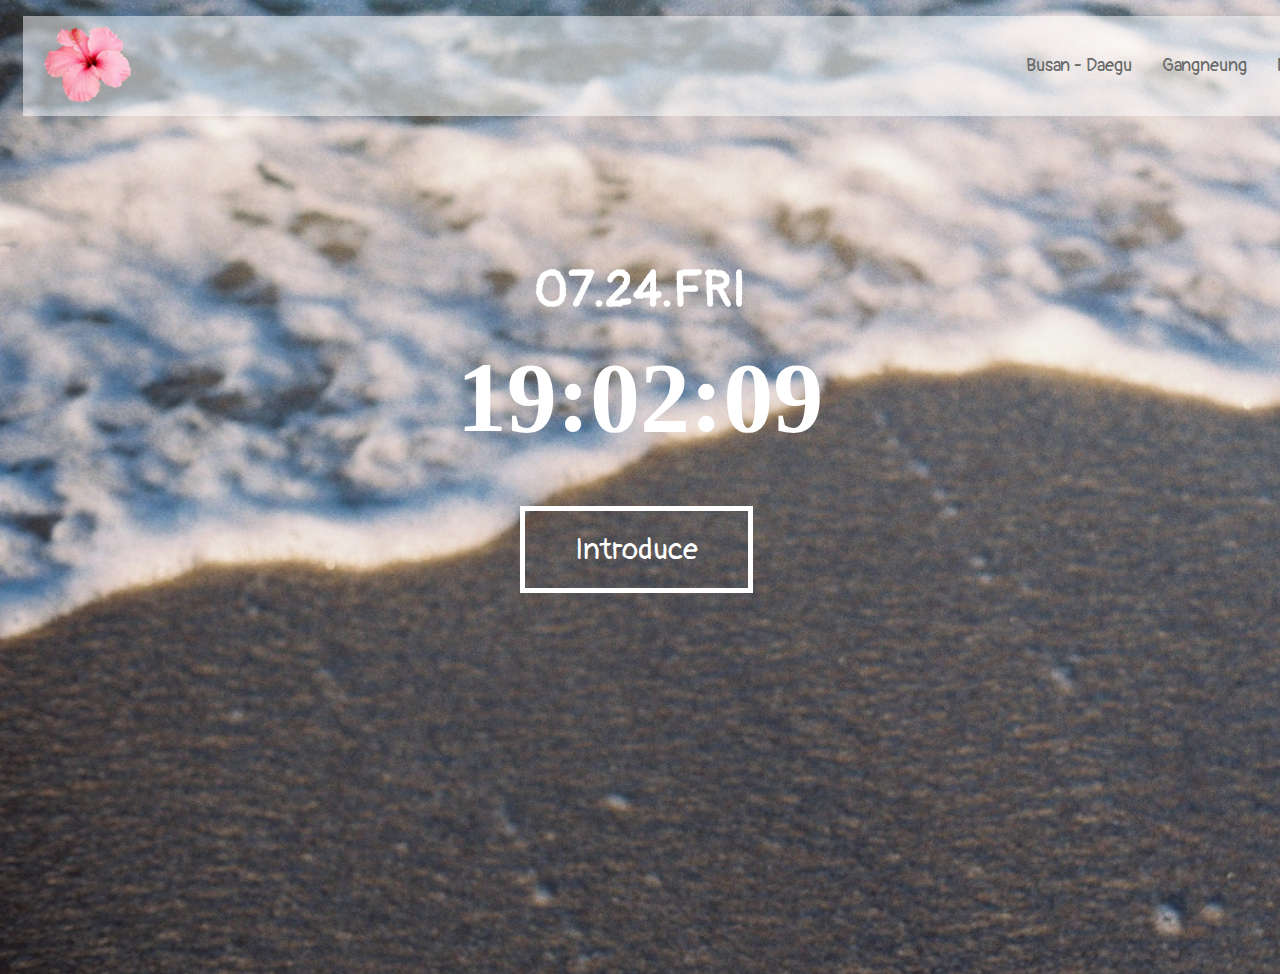
<file: 오픈소스_기말과제/index.html>
<!DOCTYPE html>
<html lang="kr" dir="ltr">
  <head>
    <meta charset="utf-8">
    <title>Songwon</title>
      <link rel="stylesheet" href="css/index_style.css">
      <link rel="preconnect" href="https://fonts.gstatic.com">
<link href="https://fonts.googleapis.com/css2?family=Pangolin&display=swap" rel="stylesheet">
     
       <script>
       window.onload = function()
       {
            
            var clk = document.getElementById('clock');
          
           setInterval(function() {
                        var now = new Date();
                        var hour = now.getHours();
                        var min = now.getMinutes();
                        var sec = now.getSeconds();
           clk.innerHTML = `${hour <10 ? `0${hour}`:hour}:${min<10 ? `0${min}`:min}:${sec<10 ? `0${sec}`:sec}`}, 100);
           
            var date = document.getElementById('day');
           setInterval(function() {
                        var now = new Date();
                        var mon = now.getMonth();
                        var days = now.getDate();
           var week =new Array('SUN', 'MON', 'TUE', 'WED', 'THU', 'FRI', 'SAT');
           var day = week[now.getDay()];
           date.innerHTML = `${mon+1<10 ? `0${mon+1}`:mon+1}.${days<10 ? `0${days}`:days}.${day}`}, 100);
       };  
        </script>
  </head>
    <body>
       <div class="nav">
           <a href="index.html"><img src="img/flower.png" width="90"> </a>
        <ul class="menu">
            <li><a href="Se.html" title="2021.05.01">Seoul</a></li>
            <li><a href="MS.html" title="2021.01.07">Making snowman</a></li>
            <li><a href="Gn.html" title="2020.08.10-2020.08.12">Gangneung</a></li>
            <li><a href="BD.html" title="2020.01.08-2020.01.09">Busan - Daegu</a></li>
           </ul>
        </div>
        <div class="intro">
         <h1 id="day"></h1>
         <h1 id="clock"></h1>  
        <div class="info">
            <a href="introduce.html">Introduce</a>
            </div>
        </div>
  
    </body>
</html>
</file>
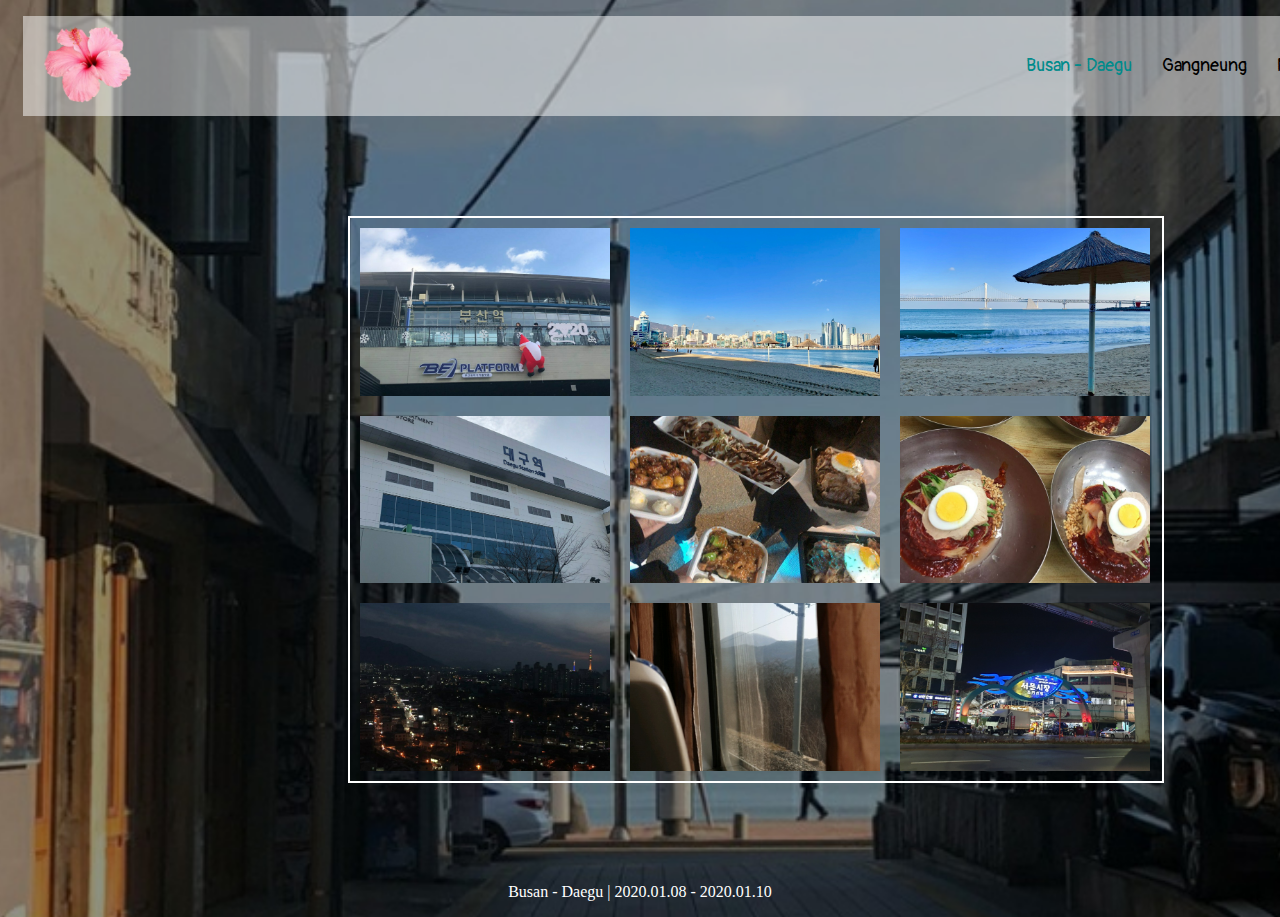
<file: 오픈소스_기말과제/BD.html>
<!DOCTYPE html>
<html lang="kr" dir="ltr">
  <head>
    <meta charset="utf-8">
    <title>Songwon</title>
      <link rel="stylesheet" href="css/BD_style.css">
      <link rel="preconnect" href="https://fonts.gstatic.com">
<link href="https://fonts.googleapis.com/css2?family=Pangolin&display=swap" rel="stylesheet">
  </head>
    <body>
       <div class="nav">
           <a href="index.html"><img src="img/flower.png" width="90"> </a>
        <ul class="menu">
            <li><a class="exc" href="Se.html" title="2021.05.01">Seoul</a></li>
             <li><a class="exc" href="MS.html" title="2021.01.07">Making snowman</a></li>
            <li><a class="exc" href="Gn.html" title="2020.08.10-2020.08.12">Gangneung</a></li>
             <li><a class="position" href="BD.html" title="2020.01.08-2020.01.10">Busan - Daegu</a></li>
           </ul>
        </div>
              <div class="display">
            <img src="img/BD/busan.jpg">
            <img src="img/BD/beach.jpg">
             <img src="img/BD/beach2.jpg">
             <img src="img/BD/daegu.jpg">
             <img src="img/BD/dinner.jpg">
                   <img src="img/BD/cool.jpg">
                   <img src="img/BD/night.jpg">
                   <img src="img/BD/train.jpg">
                   <img src="img/BD/seomun.jpg">
                   <div class="clear"></div>
        </div>
         <div class=date> <p>Busan - Daegu | 2020.01.08 - 2020.01.10</p></div>
    </body>
</html>
</file>
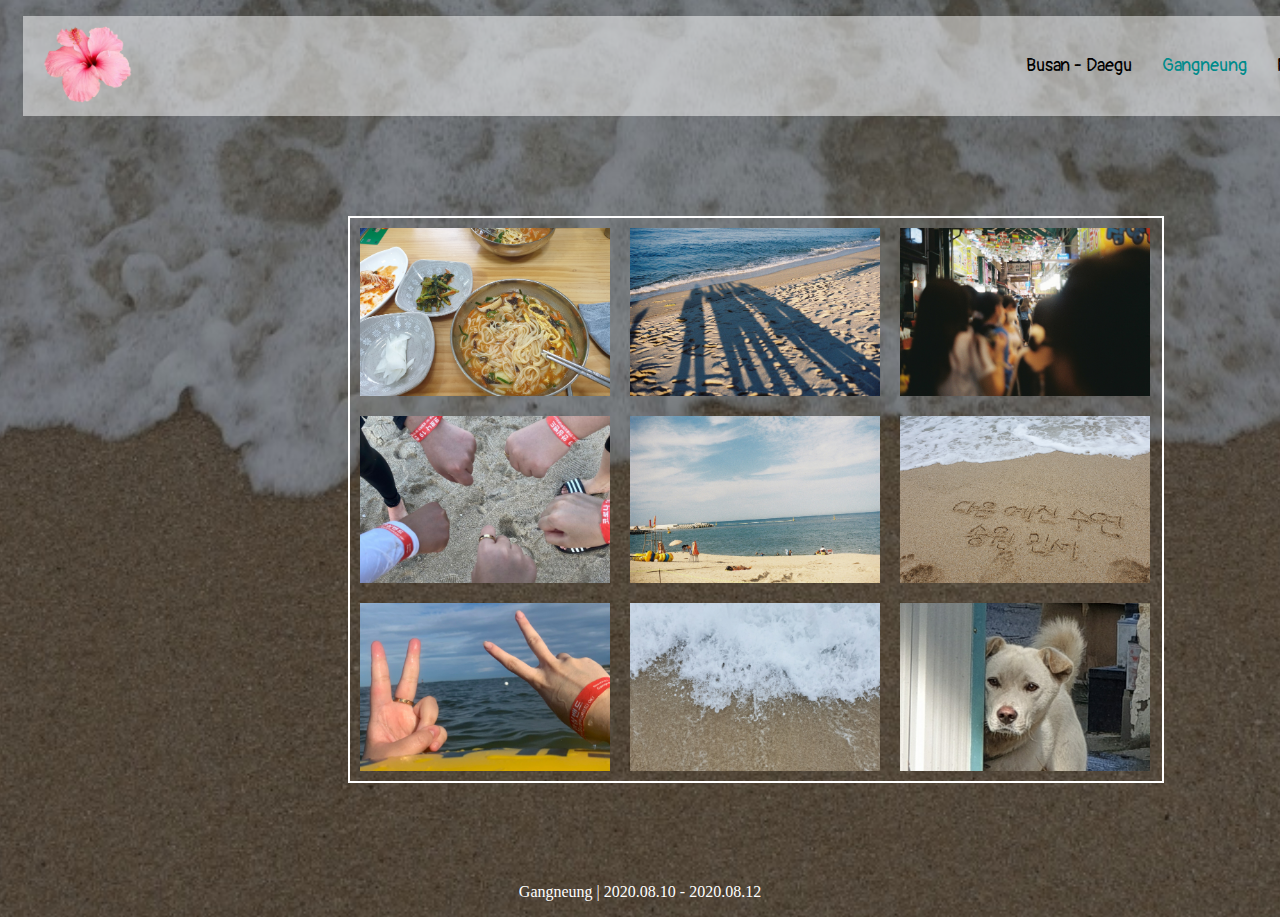
<file: 오픈소스_기말과제/Gn.html>
<!DOCTYPE html>
<html lang="kr" dir="ltr">
  <head>
    <meta charset="utf-8">
    <title>Songwon</title>
        <link rel="stylesheet" href="css/Gn_style.css">
      <link rel="preconnect" href="https://fonts.gstatic.com">
<link href="https://fonts.googleapis.com/css2?family=Pangolin&display=swap" rel="stylesheet">
    
  </head>
    <body>
       <div class="nav">
           <a href="index.html"><img src="img/flower.png" width="90"> </a>
        <ul class="menu">
            <li><a class="exc" href="Se.html" title="2021.05.01">Seoul</a></li>
             <li><a class="exc" href="MS.html" title="2021.01.07">Making snowman</a></li>
            <li><a class="position" href="Gn.html" title="2020.08.10 -2020.08.12">Gangneung</a></li>
             <li><a class="exc" href="BD.html" title="2020.01.08-2020.01.10">Busan - Daegu</a></li>
           </ul>
        </div>
              <div class="display">
        <img src="img/Gn/noodle.jpg">
             <img src="img/Gn/shadow.jpg">
             <img src="img/Gn/market.jpg">
             <img src="img/Gn/hand.jpg">
                  <img src="img/Gn/ocean.jpg">
                  <img src="img/Gn/rocking.jpg">
                  <img src="img/Gn/v.jpg">
                  <img src="img/Gn/wave.jpg">
                  <img src="img/Gn/dog.jpg">
                  <div class="clear"></div>
        </div>
        <div class=date> <p>Gangneung | 2020.08.10 - 2020.08.12</p></div>
    </body>
</html>
</file>
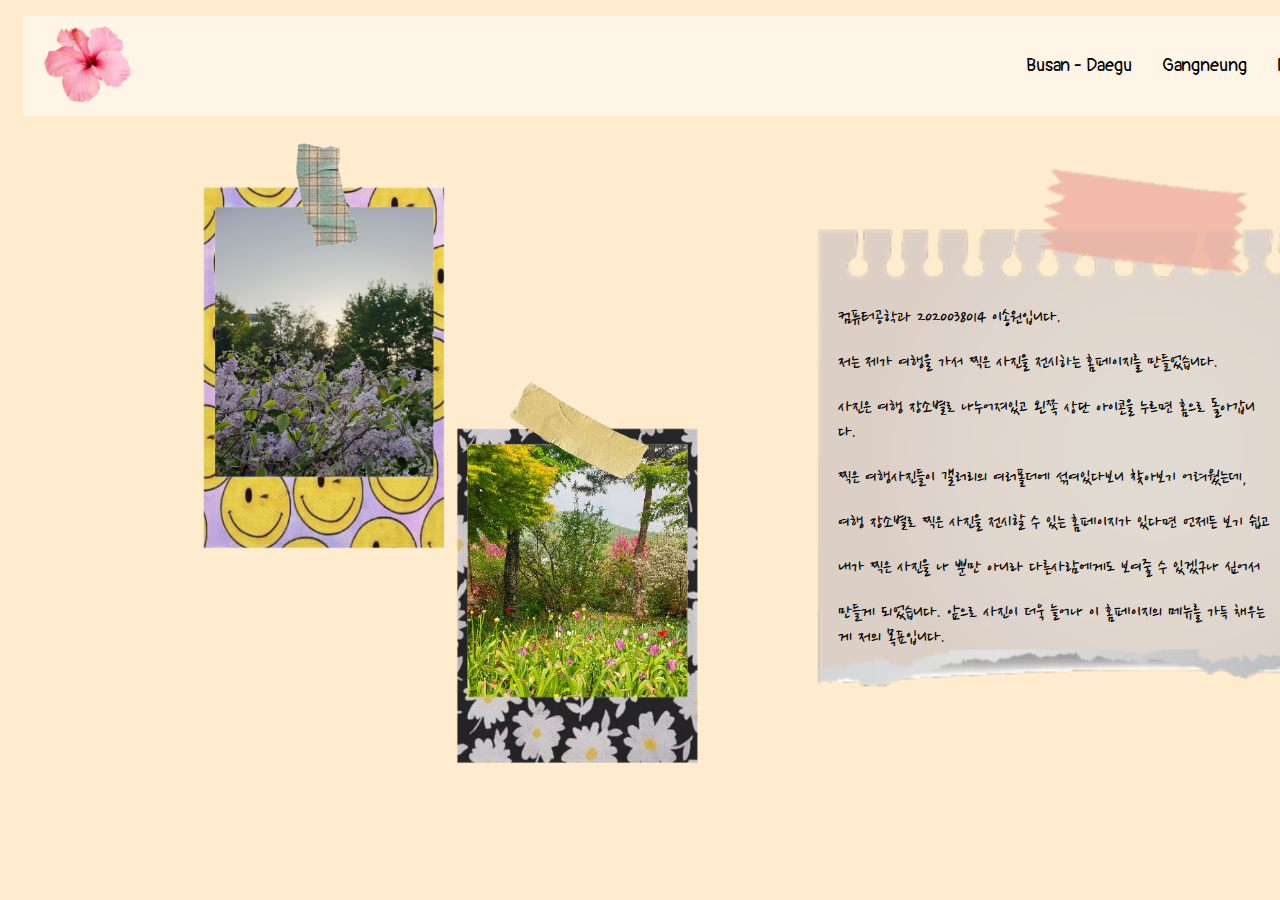
<file: 오픈소스_기말과제/introduce.html>
<!DOCTYPE html>
<html lang="kr" dir="ltr">
  <head>
    <meta charset="utf-8">
    <title>Songwon</title>
      <link rel="stylesheet" href="css/intro_style.css">
     <link rel="preconnect" href="https://fonts.gstatic.com">
<link href="https://fonts.googleapis.com/css2?family=Nanum+Pen+Script&family=Pangolin&display=swap" rel="stylesheet">
    
  </head>
    <body>
       <div class="nav">
           <a href="index.html"><img src="img/flower.png" width="90"> </a>
        <ul class="menu">
            <li><a href="Se.html" title="2021.05.01">Seoul</a></li>
             <li><a href="MS.html" title="2021.01.07">Making snowman</a></li>
            <li><a href="Gn.html" title="2020.08.10-2020.08.12">Gangneung</a></li>
             <li><a href="BD.html" title="2020.01.08-2020.01.09">Busan - Daegu</a></li>
           </ul>
        </div>
            <img class="photo" src="img/photos.png">
        <div class="bg">
            <img class="memo" src="img/memo.png">
        <div class="intro">
            <p>컴퓨터공학과 2020038014 이송원입니다.</p>
            <p>저는 제가 여행을 가서 찍은 사진을 전시하는 홈페이지를 만들었습니다.</p>
            <p>사진은 여행 장소별로 나누어져있고 왼쪽 상단 아이콘을 누르면 홈으로 돌아갑니다.</p>
            <p>찍은 여행사진들이 갤러리의 여러폴더에 섞여있다보니 찾아보기 어려웠는데,</p>
            <p>여행 장소별로 찍은 사진을 전시할 수 있는 홈페이지가 있다면 언제든 보기 쉽고</p>
            <p>내가 찍은 사진을 나 뿐만 아니라 다른사람에게도 보여줄 수 있겠구나 싶어서 </p>
            <p>만들게 되었습니다. 앞으로 사진이 더욱 늘어나 이 홈페이지의 메뉴를 가득 채우는게 저의 목표입니다.</p>
           
            </div>
        </div>
        
    </body>
</html>
</file>
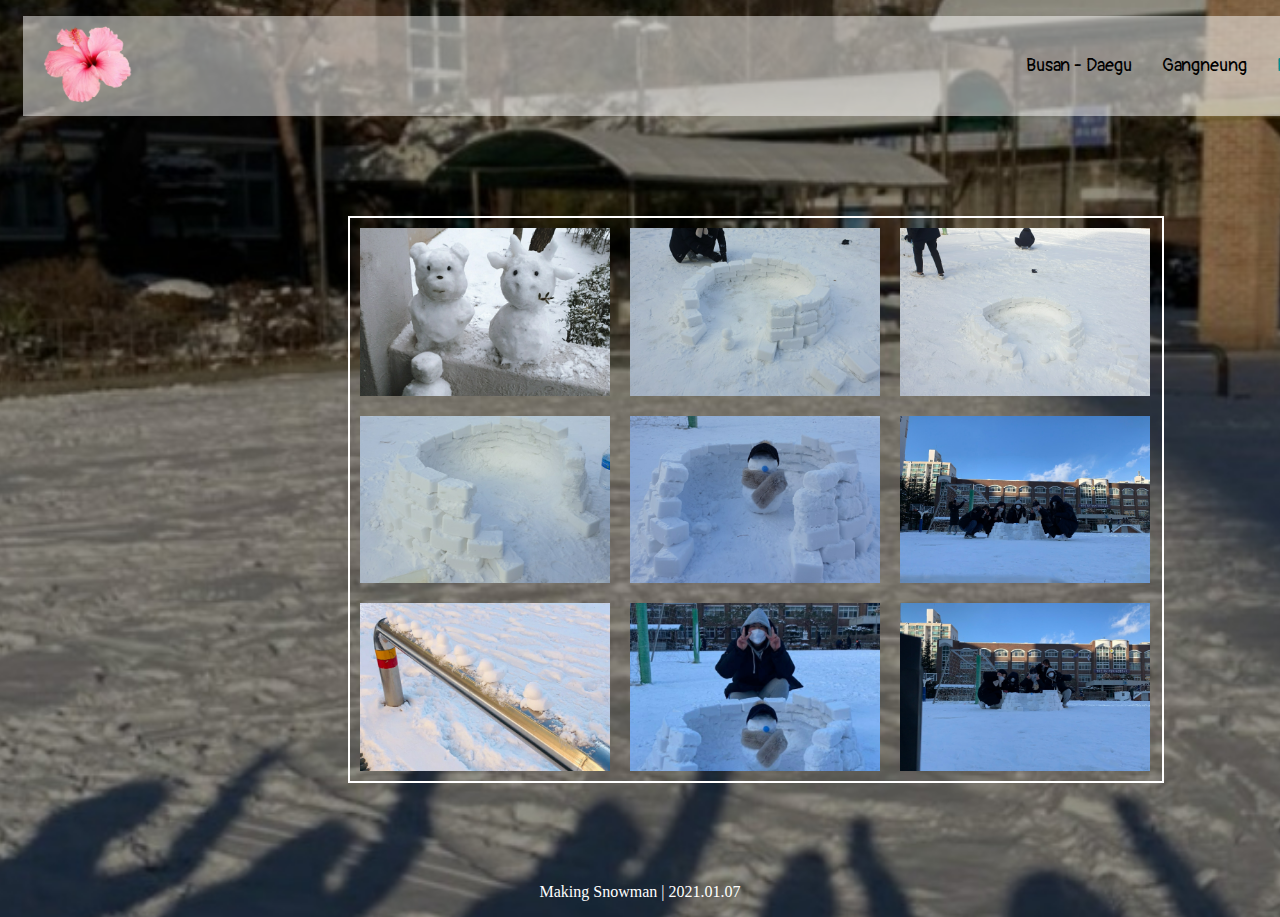
<file: 오픈소스_기말과제/MS.html>
<!DOCTYPE html>
<html lang="kr" dir="ltr">
  <head>
    <meta charset="utf-8">
    <title>Songwon</title>
        <link rel="stylesheet" href="css/MS_style.css">
      <link rel="preconnect" href="https://fonts.gstatic.com">
<link href="https://fonts.googleapis.com/css2?family=Pangolin&display=swap" rel="stylesheet">
    
  </head>
    <body>
       <div class="nav">
           <a href="index.html"><img src="img/flower.png" width="90"> </a>
        <ul class="menu">
            <li><a class="exc" href="Se.html" title="2021.05.01">Seoul</a></li>
             <li><a class="position" href="MS.html" title="2021.01.07">Making snowman</a></li>
            <li><a class="exc" href="Gn.html" title="2020.08.10-2020.08.12">Gangneung</a></li>
             <li><a class="exc" href="BD.html" title="2020.01.08-2020.01.10">Busan - Daegu</a></li>
           </ul>
        </div>
              <div class="display">
        <img src="img/MS/bearCow.jpg">
                    <img src="img/MS/igloo1.jpg">
                    <img src="img/MS/igloo2.jpg">
                    <img src="img/MS/igloo3.jpg">
             <img src="img/MS/igloo4.jpg">
             <img src="img/MS/together1.jpg">
             <img src="img/MS/duck.jpg">
                    <img src="img/MS/iglooAndMe.jpg">
                    <img src="img/MS/together2.jpg">
                   <div class="clear"></div>
        </div>
         <div class=date> <p>Making Snowman | 2021.01.07</p></div>
    </body>
</html>
</file>
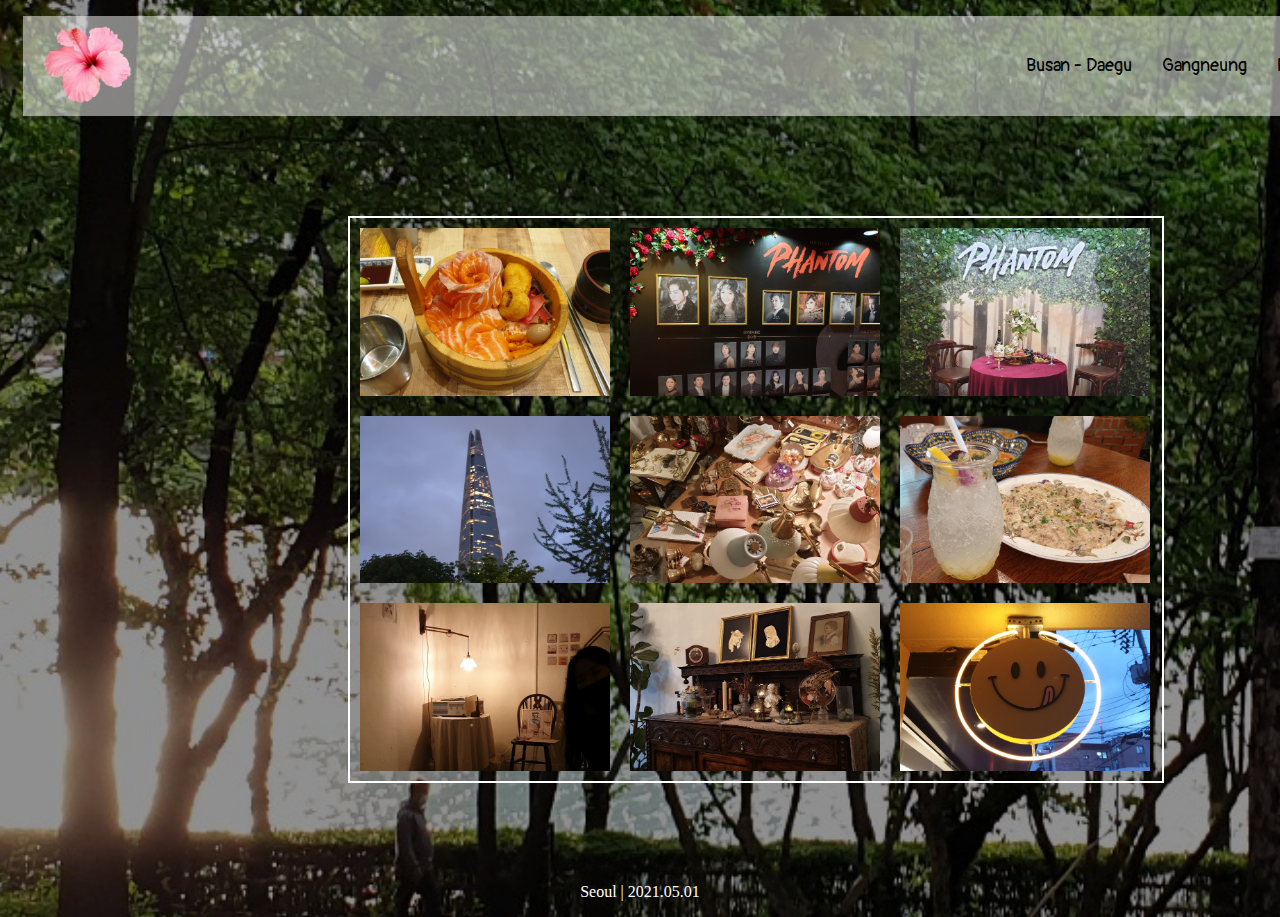
<file: 오픈소스_기말과제/Se.html>
<!DOCTYPE html>
<html lang="kr" dir="ltr">
  <head>
    <meta charset="utf-8">
    <title>Songwon</title>
        <link rel="stylesheet" href="css/Se_style.css">
      <link rel="preconnect" href="https://fonts.gstatic.com">
<link href="https://fonts.googleapis.com/css2?family=Pangolin&display=swap" rel="stylesheet">
  </head>
    <body>
       <div class="nav">
           <a href="index.html"><img src="img/flower.png" width="90"> </a>
        <ul class="menu">
            <li><a class="position" href="Se.html" title="2021.05.01">Seoul</a></li>
             <li><a class="exc" href="MS.html" title="2021.01.07">Making snowman</a></li>
            <li><a class="exc" href="Gn.html" title="2020.08.10-2020.08.12">Gangneung</a></li>
             <li><a class="exc" href="BD.html" title="2020.01.08-2020.01.10">Busan - Daegu</a></li>
           </ul>
        </div>
              <div class="display">
        <img src="img/Se/lunch.jpg">
                  <img src="img/Se/phantom.jpg">
             <img src="img/Se/phantom2.jpg">
             <img src="img/Se/lotte.jpg">
             <img src="img/Se/gemsung.jpg">
                  <img src="img/Se/dinner2.jpg">
                  <img src="img/Se/interior.jpg">
                  <img src="img/Se/interior2.jpg">
                  <img src="img/Se/smile.jpg">
                   <div class="clear"></div>
        </div>
         <div class=date> <p>Seoul | 2021.05.01</p></div>
    </body>
</html>
</file>
<file: 오픈소스_기말과제/css/index_style.css>
body {
    background-image: url("../img/index_back.jpg");
    background-size: 1750px;
    background-repeat: no-repeat;
}

.nav {
    background-color: rgba(255,255,255,0.5);
    width: 1450px;
    height: 100px;
    padding: 0px 20px;
    margin-left: 15px;
  
}
.nav a img{
    float: left;
    margin-top: 5px;
}

.menu li {
    list-style: none;
    margin-top: 15px;
    margin-bottom: 15px;
    margin-left: 15px;
    margin-right: 15px;
    float: right; 
    line-height: 70px;
    font-family: 'Pangolin', cursive;
}
.menu li a {
    display:block;
    color:dimgray;
    text-decoration: none;
    font-size: 18px;
   
}
.menu li a:hover{
    color:darkcyan;
}
.intro{
    height: 700px;
    line-height: 140px;
}

.intro .info {
    width: 240px;
    margin: auto;
font-family: 'Pangolin', cursive;
    
}
.intro a{
    font-size: 30px;
    text-align: center;
    color: white;
    border: 5px solid;
    padding: 20px 50px 20px 50px;
    text-decoration: none;
}
.intro #clock{
    color: white;
    font-size: 100px;
    text-align: center;
    line-height: 30px;

}
#day{
    color: white;
    font-size: 50px;
    text-align: center;
    line-height: 50px;
    margin-top: 150px;
font-family: 'Pangolin', cursive;
}
</file>
<file: 오픈소스_기말과제/css/BD_style.css>
body {
 background-image: url("../img/BD/BD_bg.jpg");
    background-size: 1750px;
    background-repeat: no-repeat;
    background-position: center;
}

.nav {
    background-color: rgba(255,255,255,0.5);
    width: 1450px;
    height: 100px;
    padding: 0px 20px;
    margin-left: 15px;
}
.nav a img{
    float: left;
    margin-top: 5px;
}

.menu li{
    list-style: none;
    margin-top: 15px;
    margin-bottom: 15px;
    margin-left: 15px;
    margin-right: 15px;
    float: right; 
    line-height: 70px;
     font-family: 'Pangolin', cursive;
}
.menu li .exc:hover{
    color:darkorange;
}
.menu li .position{
    display:block; 
    color: darkcyan;
     text-decoration: none;
    font-size: 18px;
}
.menu li .exc {
    display:block; 
    color: black;
    text-decoration: none;
    font-size: 18px;
}
.display{
    margin-left: 340px;
    margin-top: 100px;
    width: 812px;
     border: 2px solid white;
}
.display img{ 
   width: 250px;
    float: left;
    margin: 10px 10px;
    transition: all 0.2s linear;
}
.display img:hover{
    transform: scale(1.5);
}
.clear{
    clear: left;
}
.date{
    margin-top: 100px;
}
.date p{
    color: white;
    text-align: center;
}
</file>
<file: 오픈소스_기말과제/css/Gn_style.css>
body {
 background-image: url("../img/Gn/Gn_bg.jpg");
    background-size: 1750px;
    background-repeat: no-repeat;
    background-position: center;
}

.nav {
    background-color: rgba(255,255,255,0.5);
    width: 1450px;
    height: 100px;
    padding: 0px 20px;
    margin-left: 15px;
}
.nav a img{
    float: left;
    margin-top: 5px;
}

.menu li{
    list-style: none;
    margin-top: 15px;
    margin-bottom: 15px;
    margin-left: 15px;
    margin-right: 15px;
    float: right; 
    line-height: 70px;
     font-family: 'Pangolin', cursive;
}
.menu li .exc:hover{
    color:darkorange;
}
.menu li .position{
    display:block; 
    color: darkcyan;
     text-decoration: none;
    font-size: 18px;
}
.menu li .exc {
    display:block; 
    color: black;
    text-decoration: none;
    font-size: 18px;
}
.display{
    margin-left: 340px;
    margin-top: 100px;
    width: 812px;
    border: 2px solid white;
}
.display img{ 
   width: 250px;
    float: left;
    margin: 10px 10px;
    transition: all 0.2s linear;
}
.display img:hover{
    transform: scale(1.5);
}
.clear{
    clear: left;
}
.date{
    margin-top: 100px;
}
.date p{
    color: white;
    text-align: center;
}
</file>
<file: 오픈소스_기말과제/css/intro_style.css>
body {
  background-color: blanchedalmond;
}

.nav {
    background-color: rgba(255,255,255,0.5);
    width: 1450px;
    height: 100px;
    padding: 0px 20px;
    margin-left: 15px;
}
.nav a img{
    float: left;
    margin-top: 5px;
}

.menu li {
    list-style: none;
    margin-top: 15px;
    margin-bottom: 15px;
    margin-left: 15px;
    margin-right: 15px;
    float: right; 
    line-height: 70px;
    font-family: 'Pangolin', cursive;
}
.menu li a {
    display:block;
    color: black;
    text-decoration: none;
    font-size: 18px;
}
.menu li a:hover{
    color:darkcyan;
}
.memo {
   width: 700px;
}

.bg {
    margin-left: 800px;
    margin-top: 50px;
    z-index: 1;
    position: relative;
}
.intro{
    position: absolute;
    top: 120px;
    left: 30px;
    z-index: 10;
}
.intro p{
  font-family: 'Nanum Pen Script', cursive;
    font-size: 20px;
}
.photo{
    width: 530px;
    float: left;
    margin-left: 180px;
}
</file>
<file: 오픈소스_기말과제/css/MS_style.css>
body {
 background-image: url("../img/MS/MS_bg.jpg");
    background-size: 1750px;
    background-repeat: no-repeat;
    background-position: center;
}

.nav {
    background-color: rgba(255,255,255,0.5);
    width: 1450px;
    height: 100px;
    padding: 0px 20px;
    margin-left: 15px;
}
.nav a img{
    float: left;
    margin-top: 5px;
}

.menu li{
    list-style: none;
    margin-top: 15px;
    margin-bottom: 15px;
    margin-left: 15px;
    margin-right: 15px;
    float: right; 
    line-height: 70px;
     font-family: 'Pangolin', cursive;
}
.menu li .exc:hover{
    color:darkorange;
}
.menu li .position{
    display:block; 
    color: darkcyan;
     text-decoration: none;
    font-size: 18px;
}
.menu li .exc {
    display:block; 
    color: black;
    text-decoration: none;
    font-size: 18px;
}
.display{
    margin-left: 340px;
    margin-top: 100px;
    width: 812px;
     border: 2px solid white;
}
.display img{ 
   width: 250px;
    float: left;
    margin: 10px 10px;
    transition: all 0.2s linear;
}
.display img:hover{
    transform: scale(1.5);
}
.clear{
    clear: left;
}
.date{
    margin-top: 100px;
}
.date p{
    color: white;
    text-align: center;
}
</file>
<file: 오픈소스_기말과제/css/Se_style.css>
body {
 background-image: url("../img/Se/Se_bg.jpg");
    background-size: 1750px;
    background-repeat: no-repeat;
    background-position: center;
}

.nav {
    background-color: rgba(255,255,255,0.5);
    width: 1450px;
    height: 100px;
    padding: 0px 20px;
    margin-left: 15px;
}
.nav a img{
    float: left;
    margin-top: 5px;
}

.menu li{
    list-style: none;
    margin-top: 15px;
    margin-bottom: 15px;
    margin-left: 15px;
    margin-right: 15px;
    float: right; 
    line-height: 70px;
     font-family: 'Pangolin', cursive;
}
.menu li .exc:hover{
    color:darkorange;
}
.menu li .position{
    display:block; 
    color: darkcyan;
     text-decoration: none;
    font-size: 18px;
}
.menu li .exc {
    display:block; 
    color: black;
    text-decoration: none;
    font-size: 18px;
}
.display{
    margin-left: 340px;
    margin-top: 100px;
    width: 812px;
     border: 2px solid white;
}
.display img{ 
   width: 250px;
    float: left;
    margin: 10px 10px;
    transition: all 0.2s linear;
}
.display img:hover{
    transform: scale(1.5);
}
.clear{
    clear: left;
}
.date{
    margin-top: 100px;
}
.date p{
    color: white;
    text-align: center;
}
</file>
